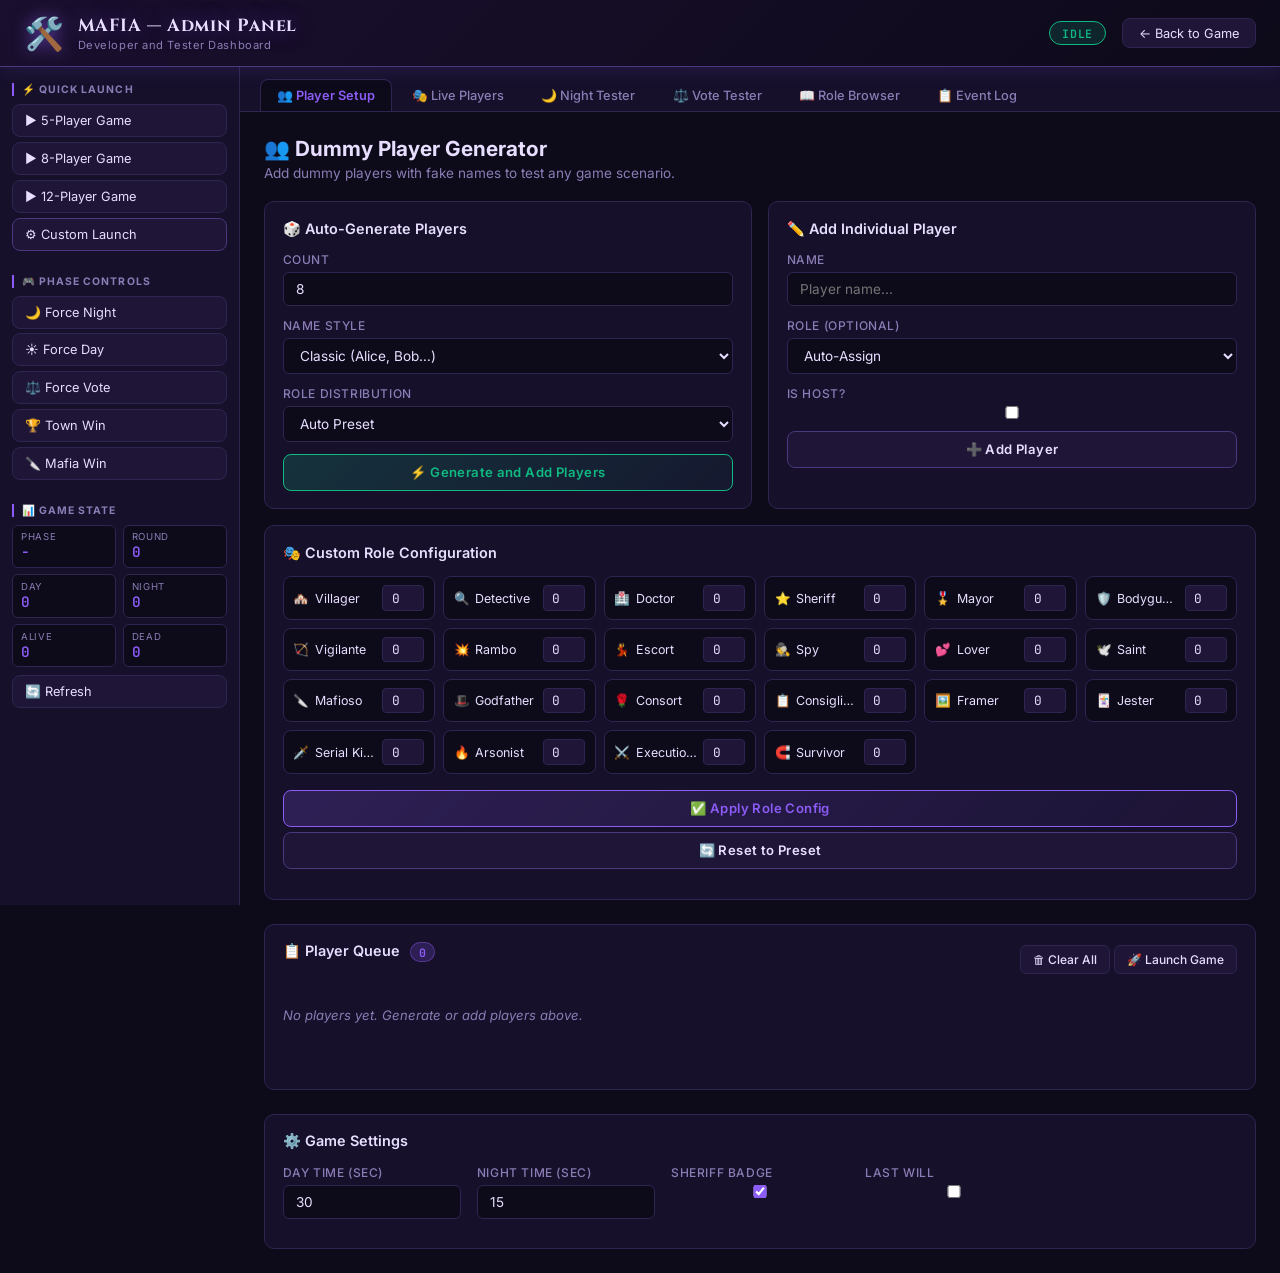
<file: admin.html>
<!DOCTYPE html>
<html lang="en">
<head>
  <meta charset="UTF-8" />
  <meta name="viewport" content="width=device-width, initial-scale=1.0" />
  <title>Admin Panel - MAFIA Game</title>
  <link rel="preconnect" href="https://fonts.googleapis.com" />
  <link rel="preconnect" href="https://fonts.gstatic.com" crossorigin />
  <link href="https://fonts.googleapis.com/css2?family=Cinzel:wght@400;600;700;900&family=Inter:wght@300;400;500;600;700&family=JetBrains+Mono:wght@400;500&display=swap" rel="stylesheet" />
  <link rel="stylesheet" href="admin.css" />
</head>
<body>
  <header class="admin-header">
    <div class="header-left">
      <span class="header-logo">🛠️</span>
      <div>
        <h1 class="header-title">MAFIA — Admin Panel</h1>
        <p class="header-sub">Developer and Tester Dashboard</p>
      </div>
    </div>
    <div class="header-right">
      <span class="status-badge" id="status-badge">● IDLE</span>
      <a href="index.html" class="btn-header">← Back to Game</a>
    </div>
  </header>

  <div class="admin-layout">
    <aside class="admin-sidebar">
      <div class="sidebar-section">
        <h3 class="sidebar-title">⚡ Quick Launch</h3>
        <button class="sidebar-btn btn-green" onclick="Admin.quickStart(5)">▶ 5-Player Game</button>
        <button class="sidebar-btn btn-green" onclick="Admin.quickStart(8)">▶ 8-Player Game</button>
        <button class="sidebar-btn btn-green" onclick="Admin.quickStart(12)">▶ 12-Player Game</button>
        <button class="sidebar-btn btn-purple" onclick="Admin.quickStartCustom()">⚙ Custom Launch</button>
      </div>
      <div class="sidebar-section">
        <h3 class="sidebar-title">🎮 Phase Controls</h3>
        <button class="sidebar-btn" onclick="Admin.gotoNight()">🌙 Force Night</button>
        <button class="sidebar-btn" onclick="Admin.gotoDay()">☀️ Force Day</button>
        <button class="sidebar-btn" onclick="Admin.gotoVote()">⚖️ Force Vote</button>
        <button class="sidebar-btn btn-red" onclick="Admin.forceWin('town')">🏆 Town Win</button>
        <button class="sidebar-btn btn-red" onclick="Admin.forceWin('mafia')">🔪 Mafia Win</button>
      </div>
      <div class="sidebar-section">
        <h3 class="sidebar-title">📊 Game State</h3>
        <div class="state-grid" id="state-grid">
          <div class="state-item"><span class="state-label">Phase</span><span class="state-val" id="sv-phase">—</span></div>
          <div class="state-item"><span class="state-label">Round</span><span class="state-val" id="sv-round">0</span></div>
          <div class="state-item"><span class="state-label">Day</span><span class="state-val" id="sv-day">0</span></div>
          <div class="state-item"><span class="state-label">Night</span><span class="state-val" id="sv-night">0</span></div>
          <div class="state-item"><span class="state-label">Alive</span><span class="state-val" id="sv-alive">0</span></div>
          <div class="state-item"><span class="state-label">Dead</span><span class="state-val" id="sv-dead">0</span></div>
        </div>
        <button class="sidebar-btn" onclick="Admin.refreshState()" style="margin-top:0.5rem">🔄 Refresh</button>
      </div>
    </aside>

    <main class="admin-main">
      <div class="tab-bar">
        <button class="tab-btn active" onclick="Admin.switchTab('tab-setup', this)">👥 Player Setup</button>
        <button class="tab-btn" onclick="Admin.switchTab('tab-players', this)">🎭 Live Players</button>
        <button class="tab-btn" onclick="Admin.switchTab('tab-night', this)">🌙 Night Tester</button>
        <button class="tab-btn" onclick="Admin.switchTab('tab-vote', this)">⚖️ Vote Tester</button>
        <button class="tab-btn" onclick="Admin.switchTab('tab-roles', this)">📖 Role Browser</button>
        <button class="tab-btn" onclick="Admin.switchTab('tab-log', this)">📋 Event Log</button>
      </div>

      <!-- TAB: PLAYER SETUP -->
      <div class="tab-content active" id="tab-setup">
        <div class="panel">
          <div class="panel-header">
            <h2>👥 Dummy Player Generator</h2>
            <p>Add dummy players with fake names to test any game scenario.</p>
          </div>
          <div class="setup-grid">
            <div class="card">
              <h3 class="card-title">🎲 Auto-Generate Players</h3>
              <div class="form-row"><label>Count</label><input type="number" id="gen-count" class="admin-input" value="8" min="1" max="16" /></div>
              <div class="form-row">
                <label>Name Style</label>
                <select id="gen-style" class="admin-select">
                  <option value="classic">Classic (Alice, Bob…)</option>
                  <option value="medieval">Medieval (Arthur, Merlin…)</option>
                  <option value="mystery">Mystery (Shadow, Ghost…)</option>
                  <option value="random">Random Mix</option>
                </select>
              </div>
              <div class="form-row">
                <label>Role Distribution</label>
                <select id="gen-roles" class="admin-select">
                  <option value="preset">Auto Preset</option>
                  <option value="all_town">All Town</option>
                  <option value="all_mafia">Heavy Mafia</option>
                  <option value="custom">Custom (below)</option>
                </select>
              </div>
              <button class="btn-action btn-green" onclick="Admin.generatePlayers()">⚡ Generate and Add Players</button>
            </div>
            <div class="card">
              <h3 class="card-title">✏️ Add Individual Player</h3>
              <div class="form-row"><label>Name</label><input type="text" id="add-name" class="admin-input" placeholder="Player name..." maxlength="20" /></div>
              <div class="form-row">
                <label>Role (optional)</label>
                <select id="add-role" class="admin-select"><option value="auto">Auto-Assign</option></select>
              </div>
              <div class="form-row">
                <label>Is Host?</label>
                <input type="checkbox" id="add-ishost" style="width:auto;accent-color:var(--a-purple)" />
              </div>
              <button class="btn-action" onclick="Admin.addPlayer()">➕ Add Player</button>
            </div>
            <div class="card full-width">
              <h3 class="card-title">🎭 Custom Role Configuration</h3>
              <div class="role-config-grid" id="role-config-grid"></div>
              <div class="form-row" style="margin-top:1rem">
                <button class="btn-action btn-purple" onclick="Admin.applyCustomRoles()">✅ Apply Role Config</button>
                <button class="btn-action" onclick="Admin.resetRoleConfig()" style="background:var(--a-surface2)">🔄 Reset to Preset</button>
              </div>
            </div>
          </div>
          <div class="card" style="margin-top:1.5rem">
            <div class="card-header-row">
              <h3 class="card-title">📋 Player Queue <span class="badge" id="queue-count">0</span></h3>
              <div>
                <button class="btn-small btn-red" onclick="Admin.clearPlayers()">🗑 Clear All</button>
                <button class="btn-small btn-green" onclick="Admin.launchGame()">🚀 Launch Game</button>
              </div>
            </div>
            <div class="player-queue" id="player-queue"><p class="empty-hint">No players yet. Generate or add players above.</p></div>
          </div>
          <div class="card" style="margin-top:1.5rem">
            <h3 class="card-title">⚙️ Game Settings</h3>
            <div class="settings-row">
              <div class="form-row"><label>Day Time (sec)</label><input type="number" id="cfg-daytime" class="admin-input" value="30" min="0" max="600" /></div>
              <div class="form-row"><label>Night Time (sec)</label><input type="number" id="cfg-nighttime" class="admin-input" value="15" min="0" max="120" /></div>
              <div class="form-row"><label>Sheriff Badge</label><input type="checkbox" id="cfg-sheriff" checked style="width:auto;accent-color:var(--a-purple)" /></div>
              <div class="form-row"><label>Last Will</label><input type="checkbox" id="cfg-lastwill" style="width:auto;accent-color:var(--a-purple)" /></div>
            </div>
          </div>
        </div>
      </div>

      <!-- TAB: LIVE PLAYERS -->
      <div class="tab-content" id="tab-players">
        <div class="panel">
          <div class="panel-header">
            <h2>🎭 Live Player Inspector</h2>
            <p>Inspect every player's role, status, and manipulate game state mid-game.</p>
          </div>
          <div class="toolbar">
            <button class="btn-small" onclick="Admin.refreshPlayers()">🔄 Refresh</button>
            <button class="btn-small btn-red" onclick="Admin.killAll()">💀 Kill All</button>
            <button class="btn-small btn-green" onclick="Admin.reviveAll()">💚 Revive All</button>
            <button class="btn-small btn-purple" onclick="Admin.shuffleRoles()">🎲 Shuffle Roles</button>
          </div>
          <div class="players-inspector" id="players-inspector">
            <p class="empty-hint">No game running. Launch a game from the Player Setup tab.</p>
          </div>
        </div>
      </div>

      <!-- TAB: NIGHT TESTER -->
      <div class="tab-content" id="tab-night">
        <div class="panel">
          <div class="panel-header">
            <h2>🌙 Night Action Tester</h2>
            <p>Manually submit night actions for any role and resolve them.</p>
          </div>
          <div class="night-tester-grid">
            <div class="card">
              <h3 class="card-title">🎯 Submit Night Action</h3>
              <div class="form-row"><label>Actor (Player)</label><select id="night-actor" class="admin-select"></select></div>
              <div class="form-row">
                <label>Action Type</label>
                <select id="night-action-type" class="admin-select">
                  <option value="mafia_kill">Mafia Kill</option>
                  <option value="investigate">Investigate (Detective)</option>
                  <option value="heal">Heal (Doctor)</option>
                  <option value="roleblock">Roleblock (Escort/Consort)</option>
                  <option value="sk_kill">SK Kill (Serial Killer)</option>
                  <option value="guard">Guard (Bodyguard)</option>
                  <option value="consigliere">Identify (Consigliere)</option>
                  <option value="vigilante">Shoot (Vigilante)</option>
                </select>
              </div>
              <div class="form-row"><label>Target</label><select id="night-target" class="admin-select"></select></div>
              <button class="btn-action btn-purple" onclick="Admin.submitNightAction()">⚡ Submit Action</button>
              <button class="btn-action btn-red" style="margin-top:0.5rem" onclick="Admin.resolveNight()">🔮 Resolve Night</button>
            </div>
            <div class="card">
              <h3 class="card-title">📋 Pending Night Actions</h3>
              <div class="pending-actions" id="pending-actions"><p class="empty-hint">No actions submitted yet.</p></div>
              <button class="btn-action" onclick="Admin.clearNightActions()" style="background:var(--a-surface2);margin-top:0.75rem">🗑 Clear Actions</button>
            </div>
            <div class="card full-width">
              <h3 class="card-title">🌅 Night Resolution Result</h3>
              <div class="resolution-result" id="resolution-result"><p class="empty-hint">Resolve a night to see results here.</p></div>
            </div>
          </div>
        </div>
      </div>

      <!-- TAB: VOTE TESTER -->
      <div class="tab-content" id="tab-vote">
        <div class="panel">
          <div class="panel-header">
            <h2>⚖️ Vote and Elimination Tester</h2>
            <p>Simulate voting, nominations, and eliminations directly.</p>
          </div>
          <div class="vote-tester-grid">
            <div class="card">
              <h3 class="card-title">🗳️ Cast Vote</h3>
              <div class="form-row"><label>Voter</label><select id="vote-voter" class="admin-select"></select></div>
              <div class="form-row"><label>Target</label><select id="vote-target" class="admin-select"></select></div>
              <button class="btn-action btn-purple" onclick="Admin.castVote()">⚖️ Cast Vote</button>
              <button class="btn-action btn-red" style="margin-top:0.5rem" onclick="Admin.resolveVote()">✂️ Resolve Vote</button>
            </div>
            <div class="card">
              <h3 class="card-title">💀 Direct Elimination</h3>
              <div class="form-row"><label>Player</label><select id="elim-target" class="admin-select"></select></div>
              <div class="form-row">
                <label>Cause</label>
                <select id="elim-cause" class="admin-select">
                  <option value="voted_out">Voted Out</option>
                  <option value="night_kill">Night Kill</option>
                  <option value="sheriff">Shot by Sheriff</option>
                </select>
              </div>
              <button class="btn-action btn-red" onclick="Admin.eliminatePlayer()">💀 Eliminate</button>
            </div>
            <div class="card full-width">
              <h3 class="card-title">📊 Vote Tally</h3>
              <div id="admin-vote-tally" class="vote-tally-display"><p class="empty-hint">No votes yet.</p></div>
              <button class="btn-action" onclick="Admin.clearVotes()" style="background:var(--a-surface2);margin-top:0.75rem">🗑 Clear Votes</button>
            </div>
          </div>
        </div>
      </div>

      <!-- TAB: ROLE BROWSER -->
      <div class="tab-content" id="tab-roles">
        <div class="panel">
          <div class="panel-header">
            <h2>📖 Role Browser</h2>
            <p>View all roles, their properties, and test assigning them to players.</p>
          </div>
          <div class="roles-filter-bar">
            <button class="role-filter-btn active" onclick="Admin.filterRoles('all', this)">All</button>
            <button class="role-filter-btn" onclick="Admin.filterRoles('town', this)">🏘️ Town</button>
            <button class="role-filter-btn" onclick="Admin.filterRoles('mafia', this)">🔪 Mafia</button>
            <button class="role-filter-btn" onclick="Admin.filterRoles('neutral', this)">⚖️ Neutral</button>
          </div>
          <div class="roles-browser" id="roles-browser"></div>
        </div>
      </div>

      <!-- TAB: EVENT LOG -->
      <div class="tab-content" id="tab-log">
        <div class="panel">
          <div class="panel-header">
            <h2>📋 Event Log</h2>
            <p>Real-time log of all game events and admin actions.</p>
          </div>
          <div class="toolbar">
            <button class="btn-small btn-red" onclick="Admin.clearLog()">🗑 Clear Log</button>
            <button class="btn-small" onclick="Admin.exportLog()">📥 Export</button>
            <label class="toggle-row"><input type="checkbox" id="log-auto-scroll" checked /><span>Auto-scroll</span></label>
          </div>
          <div class="event-log" id="event-log">
            <div class="log-entry log-info">[ADMIN] Admin panel loaded. Ready to test.</div>
          </div>
        </div>
      </div>
    </main>
  </div>

  <div class="admin-toast-container" id="admin-toast-container"></div>
  <div class="admin-modal-overlay" id="admin-modal-overlay" style="display:none">
    <div class="admin-modal" id="admin-modal">
      <div class="admin-modal-header" id="admin-modal-header"></div>
      <div class="admin-modal-body" id="admin-modal-body"></div>
      <div class="admin-modal-footer" id="admin-modal-footer"></div>
    </div>
  </div>

  <script src="roles.js"></script>
  <script src="network.js"></script>
  <script src="game.js"></script>
  <script src="js/admin/core.js"></script>
  <script src="js/admin/setup.js"></script>
  <script src="js/admin/players.js"></script>
  <script src="js/admin/night.js"></script>
  <script src="js/admin/vote.js"></script>
  <script src="js/admin/roles.js"></script>
</body>
</html>
</file>
<file: admin.css>
﻿/* ================================================================
   admin.css — MAFIA Game Admin Panel Styles
================================================================ */

:root {
  --a-bg: #0d0a1a;
  --a-surface: #16102b;
  --a-surface2: #1e1537;
  --a-border: #2e2550;
  --a-border-bright: #4a3880;
  --a-text: #e8deff;
  --a-text-muted: #8b7db5;
  --a-purple: #8b5cf6;
  --a-pink: #ec4899;
  --a-green: #10b981;
  --a-red: #ef4444;
  --a-yellow: #f59e0b;
  --a-blue: #3b82f6;
  --a-cyan: #06b6d4;
  --font-mono: 'JetBrains Mono', monospace;
  --font-body: 'Inter', sans-serif;
  --font-display: 'Cinzel', serif;
  --radius: 10px;
  --shadow: 0 4px 24px rgba(0,0,0,.4);
}

* { box-sizing: border-box; margin: 0; padding: 0; }

body { font-family: var(--font-body); background: var(--a-bg); color: var(--a-text); min-height: 100vh; font-size: 14px; }

.admin-header { display: flex; align-items: center; justify-content: space-between; padding: .85rem 1.5rem; background: linear-gradient(135deg,#1a0f2e,#0d0a1a); border-bottom: 1px solid var(--a-border-bright); box-shadow: 0 2px 20px rgba(139,92,246,.15); position: sticky; top: 0; z-index: 100; }

.header-left { display: flex; align-items: center; gap: .85rem; }
.header-logo { font-size: 2rem; filter: drop-shadow(0 0 8px rgba(139,92,246,.6)); }
.header-title { font-family: var(--font-display); font-size: 1.1rem; font-weight: 700; letter-spacing: .05em; text-shadow: 0 0 20px rgba(139,92,246,.5); }
.header-sub { font-size: .7rem; color: var(--a-text-muted); letter-spacing: .05em; }
.header-right { display: flex; align-items: center; gap: 1rem; }

.status-badge { background: rgba(16,185,129,.15); color: var(--a-green); border: 1px solid var(--a-green); padding: .2rem .75rem; border-radius: 20px; font-size: .72rem; font-weight: 600; font-family: var(--font-mono); letter-spacing: .06em; transition: all .3s; }
.status-badge.running { color: var(--a-purple); border-color: var(--a-purple); background: rgba(139,92,246,.15); animation: pulse-badge 1.5s infinite; }
@keyframes pulse-badge { 0%,100%{opacity:1}50%{opacity:.6} }

.btn-header { background: var(--a-surface2); color: var(--a-text); border: 1px solid var(--a-border); padding: .4rem 1rem; border-radius: 8px; font-size: .8rem; font-family: var(--font-body); cursor: pointer; text-decoration: none; transition: all .2s; }
.btn-header:hover { border-color: var(--a-purple); color: var(--a-purple); }

.admin-layout { display: grid; grid-template-columns: 240px 1fr; min-height: calc(100vh - 62px); }

.admin-sidebar { background: var(--a-surface); border-right: 1px solid var(--a-border); padding: 1rem .75rem; overflow-y: auto; position: sticky; top: 62px; height: calc(100vh - 62px); }
.sidebar-section { margin-bottom: 1.5rem; }
.sidebar-title { font-size: .65rem; font-weight: 700; letter-spacing: .1em; color: var(--a-text-muted); text-transform: uppercase; margin-bottom: .5rem; border-left: 2px solid var(--a-purple); padding-left: .5rem; }
.sidebar-btn { display: block; width: 100%; padding: .5rem .75rem; margin-bottom: .3rem; background: var(--a-surface2); color: var(--a-text); border: 1px solid var(--a-border); border-radius: 8px; font-family: var(--font-body); font-size: .8rem; cursor: pointer; text-align: left; transition: all .2s; }
.sidebar-btn:hover { border-color: var(--a-purple); background: rgba(139,92,246,.1); transform: translateX(2px); }
.sidebar-btn.btn-green:hover { border-color: var(--a-green); background: rgba(16,185,129,.1); }
.sidebar-btn.btn-purple { border-color: var(--a-border-bright); }
.sidebar-btn.btn-purple:hover { border-color: var(--a-purple); background: rgba(139,92,246,.15); }
.sidebar-btn.btn-red:hover { border-color: var(--a-red); background: rgba(239,68,68,.1); color: var(--a-red); }

.state-grid { display: grid; grid-template-columns: 1fr 1fr; gap: .4rem; }
.state-item { background: var(--a-bg); border: 1px solid var(--a-border); border-radius: 6px; padding: .35rem .5rem; }
.state-label { display: block; font-size: .6rem; color: var(--a-text-muted); text-transform: uppercase; letter-spacing: .07em; }
.state-val { display: block; font-family: var(--font-mono); font-size: .9rem; font-weight: 600; color: var(--a-purple); }

.admin-main { display: flex; flex-direction: column; overflow: hidden; }
.tab-bar { display: flex; gap: .2rem; padding: .75rem 1.25rem 0; background: var(--a-surface); border-bottom: 1px solid var(--a-border); overflow-x: auto; }
.tab-btn { padding: .5rem 1rem; background: transparent; color: var(--a-text-muted); border: 1px solid transparent; border-radius: 8px 8px 0 0; font-family: var(--font-body); font-size: .8rem; font-weight: 500; cursor: pointer; white-space: nowrap; transition: all .2s; border-bottom: none; }
.tab-btn:hover { color: var(--a-text); background: rgba(139,92,246,.1); }
.tab-btn.active { background: var(--a-bg); color: var(--a-purple); border-color: var(--a-border); border-bottom-color: var(--a-bg); font-weight: 600; }

.tab-content { display: none; flex: 1; overflow-y: auto; }
.tab-content.active { display: block; }

.panel { padding: 1.5rem; max-width: 1200px; }
.panel-header { margin-bottom: 1.25rem; }
.panel-header h2 { font-size: 1.3rem; font-weight: 700; margin-bottom: .25rem; }
.panel-header p { color: var(--a-text-muted); font-size: .85rem; }

.card { background: var(--a-surface); border: 1px solid var(--a-border); border-radius: var(--radius); padding: 1.1rem; transition: border-color .2s; }
.card:hover { border-color: var(--a-border-bright); }
.card-title { font-size: .9rem; font-weight: 600; margin-bottom: .9rem; }
.card-header-row { display: flex; align-items: center; justify-content: space-between; margin-bottom: .9rem; }

.setup-grid { display: grid; grid-template-columns: 1fr 1fr; gap: 1rem; }
.setup-grid .full-width { grid-column: 1/-1; }
.night-tester-grid { display: grid; grid-template-columns: 1fr 1fr; gap: 1rem; }
.night-tester-grid .full-width { grid-column: 1/-1; }
.vote-tester-grid { display: grid; grid-template-columns: 1fr 1fr; gap: 1rem; }
.vote-tester-grid .full-width { grid-column: 1/-1; }

.form-row { display: flex; flex-direction: column; gap: .3rem; margin-bottom: .75rem; }
.form-row label { font-size: .75rem; color: var(--a-text-muted); font-weight: 500; text-transform: uppercase; letter-spacing: .05em; }
.admin-input { background: var(--a-bg); border: 1px solid var(--a-border); border-radius: 6px; padding: .5rem .75rem; color: var(--a-text); font-family: var(--font-body); font-size: .85rem; outline: none; transition: border-color .2s; width: 100%; }
.admin-input:focus { border-color: var(--a-purple); box-shadow: 0 0 0 2px rgba(139,92,246,.15); }
.admin-select { background: var(--a-bg); border: 1px solid var(--a-border); border-radius: 6px; padding: .5rem .75rem; color: var(--a-text); font-family: var(--font-body); font-size: .85rem; outline: none; cursor: pointer; width: 100%; transition: border-color .2s; }
.admin-select:focus { border-color: var(--a-purple); }
.settings-row { display: grid; grid-template-columns: repeat(auto-fill,minmax(160px,1fr)); gap: 1rem; }

.btn-action { display: block; width: 100%; padding: .6rem 1rem; background: var(--a-surface2); color: var(--a-text); border: 1px solid var(--a-border-bright); border-radius: 8px; font-family: var(--font-body); font-size: .82rem; font-weight: 600; cursor: pointer; text-align: center; transition: all .2s; letter-spacing: .03em; }
.btn-action:hover { transform: translateY(-1px); box-shadow: 0 4px 12px rgba(0,0,0,.3); }
.btn-action.btn-green { background: linear-gradient(135deg,rgba(16,185,129,.2),rgba(16,185,129,.05)); border-color: var(--a-green); color: var(--a-green); }
.btn-action.btn-green:hover { background: rgba(16,185,129,.3); box-shadow: 0 4px 16px rgba(16,185,129,.3); }
.btn-action.btn-purple { background: linear-gradient(135deg,rgba(139,92,246,.2),rgba(139,92,246,.05)); border-color: var(--a-purple); color: var(--a-purple); }
.btn-action.btn-purple:hover { background: rgba(139,92,246,.3); box-shadow: 0 4px 16px rgba(139,92,246,.3); }
.btn-action.btn-red { background: linear-gradient(135deg,rgba(239,68,68,.2),rgba(239,68,68,.05)); border-color: var(--a-red); color: var(--a-red); }
.btn-action.btn-red:hover { background: rgba(239,68,68,.3); box-shadow: 0 4px 16px rgba(239,68,68,.3); }

.btn-small { display: inline-flex; align-items: center; gap: .3rem; padding: .35rem .75rem; background: var(--a-surface2); color: var(--a-text); border: 1px solid var(--a-border); border-radius: 6px; font-family: var(--font-body); font-size: .75rem; font-weight: 500; cursor: pointer; transition: all .2s; white-space: nowrap; }
.btn-small:hover { border-color: var(--a-purple); color: var(--a-purple); }
.btn-small.btn-red:hover { border-color: var(--a-red); color: var(--a-red); }
.btn-small.btn-green:hover { border-color: var(--a-green); color: var(--a-green); }
.btn-small.btn-purple:hover { border-color: var(--a-purple); color: var(--a-purple); }

.toolbar { display: flex; align-items: center; gap: .5rem; margin-bottom: 1rem; flex-wrap: wrap; }
.toggle-row { display: flex; align-items: center; gap: .4rem; cursor: pointer; font-size: .8rem; color: var(--a-text-muted); }

.badge { display: inline-block; background: rgba(139,92,246,.2); color: var(--a-purple); border: 1px solid rgba(139,92,246,.4); border-radius: 10px; padding: .1rem .5rem; font-size: .72rem; font-weight: 700; font-family: var(--font-mono); vertical-align: middle; margin-left: .4rem; }

.player-queue { min-height: 80px; display: flex; flex-wrap: wrap; gap: .5rem; padding: .5rem 0; }
.queue-player-chip { display: inline-flex; align-items: center; gap: .4rem; background: var(--a-bg); border: 1px solid var(--a-border); border-radius: 20px; padding: .3rem .6rem .3rem .4rem; font-size: .78rem; cursor: default; transition: all .2s; }
.queue-player-chip:hover { border-color: var(--a-border-bright); }
.chip-avatar { font-size: 1rem; line-height: 1; }
.chip-name { font-weight: 500; max-width: 90px; overflow: hidden; text-overflow: ellipsis; white-space: nowrap; }
.chip-role { font-size: .65rem; color: var(--a-text-muted); font-family: var(--font-mono); }
.chip-host { font-size: .6rem; background: rgba(246,201,14,.15); color: #f6c90e; border: 1px solid rgba(246,201,14,.3); border-radius: 4px; padding: .05rem .3rem; }
.chip-remove { background: none; border: none; color: var(--a-text-muted); cursor: pointer; padding: 0; font-size: .8rem; line-height: 1; margin-left: .2rem; transition: color .2s; }
.chip-remove:hover { color: var(--a-red); }

.empty-hint { color: var(--a-text-muted); font-size: .82rem; font-style: italic; padding: .5rem 0; }

.role-config-grid { display: grid; grid-template-columns: repeat(auto-fill,minmax(150px,1fr)); gap: .5rem; }
.role-cfg-item { display: flex; align-items: center; justify-content: space-between; background: var(--a-bg); border: 1px solid var(--a-border); border-radius: 8px; padding: .5rem .6rem; gap: .4rem; transition: border-color .2s; }
.role-cfg-item:hover { border-color: var(--a-border-bright); }
.role-cfg-label { display: flex; align-items: center; gap: .35rem; font-size: .78rem; min-width: 0; overflow: hidden; }
.role-cfg-icon { flex-shrink: 0; }
.role-cfg-name { overflow: hidden; text-overflow: ellipsis; white-space: nowrap; }
.role-cfg-count { width: 42px; background: var(--a-surface2); border: 1px solid var(--a-border); border-radius: 4px; padding: .2rem .4rem; color: var(--a-text); font-family: var(--font-mono); font-size: .8rem; text-align: center; outline: none; flex-shrink: 0; }
.role-cfg-count:focus { border-color: var(--a-purple); }

.players-inspector { display: grid; grid-template-columns: repeat(auto-fill,minmax(260px,1fr)); gap: .75rem; }
.player-card { background: var(--a-surface); border: 1px solid var(--a-border); border-radius: var(--radius); padding: .85rem; position: relative; transition: all .2s; }
.player-card:hover { border-color: var(--a-border-bright); transform: translateY(-1px); }
.player-card.dead { opacity: .55; filter: grayscale(.5); }
.pc-header { display: flex; align-items: center; gap: .6rem; margin-bottom: .6rem; }
.pc-avatar { width: 36px; height: 36px; border-radius: 50%; background: linear-gradient(135deg,var(--a-purple),var(--a-pink)); display: flex; align-items: center; justify-content: center; font-size: 1rem; flex-shrink: 0; }
.pc-info { flex: 1; min-width: 0; }
.pc-name { font-weight: 600; font-size: .9rem; overflow: hidden; text-overflow: ellipsis; white-space: nowrap; }
.pc-id { font-family: var(--font-mono); font-size: .6rem; color: var(--a-text-muted); }
.pc-status { font-size: .7rem; padding: .15rem .4rem; border-radius: 4px; font-weight: 600; font-family: var(--font-mono); }
.pc-status.alive { background: rgba(16,185,129,.15); color: var(--a-green); border: 1px solid rgba(16,185,129,.3); }
.pc-status.dead { background: rgba(239,68,68,.15); color: var(--a-red); border: 1px solid rgba(239,68,68,.3); }
.pc-role { display: flex; align-items: center; gap: .4rem; padding: .4rem .6rem; border-radius: 6px; background: var(--a-bg); margin-bottom: .6rem; font-size: .8rem; }
.pc-role-icon { font-size: 1.1rem; }
.pc-role-name { font-weight: 600; }
.pc-role-team { margin-left: auto; font-size: .65rem; font-weight: 700; text-transform: uppercase; letter-spacing: .07em; }
.pc-role-team.town { color: var(--a-green); }
.pc-role-team.mafia { color: var(--a-red); }
.pc-role-team.neutral { color: var(--a-yellow); }
.pc-actions { display: flex; gap: .35rem; flex-wrap: wrap; }
.pc-btn { flex: 1; min-width: 60px; padding: .3rem .5rem; background: var(--a-surface2); color: var(--a-text-muted); border: 1px solid var(--a-border); border-radius: 5px; font-size: .7rem; cursor: pointer; text-align: center; transition: all .2s; font-family: var(--font-body); }
.pc-btn:hover { border-color: var(--a-purple); color: var(--a-purple); }
.pc-btn.kill:hover { border-color: var(--a-red); color: var(--a-red); }
.pc-btn.revive:hover { border-color: var(--a-green); color: var(--a-green); }
.pc-role-select { width: 100%; margin-top: .4rem; background: var(--a-bg); border: 1px solid var(--a-border); border-radius: 5px; padding: .3rem .5rem; color: var(--a-text); font-family: var(--font-body); font-size: .75rem; cursor: pointer; outline: none; }
.pc-role-select:focus { border-color: var(--a-purple); }

.pending-actions { min-height: 100px; display: flex; flex-direction: column; gap: .4rem; }
.pending-action-item { background: var(--a-bg); border: 1px solid var(--a-border); border-radius: 6px; padding: .4rem .6rem; font-size: .78rem; display: flex; align-items: center; gap: .5rem; }
.resolution-result { min-height: 80px; display: flex; flex-wrap: wrap; gap: .5rem; align-items: flex-start; }
.res-item { background: var(--a-bg); border-radius: 8px; padding: .6rem .9rem; font-size: .82rem; border-left: 3px solid var(--a-purple); }
.res-item.kill { border-left-color: var(--a-red); }
.res-item.saved { border-left-color: var(--a-green); }
.res-item.investigate { border-left-color: var(--a-blue); }

.vote-tally-display { min-height: 80px; display: flex; flex-direction: column; gap: .4rem; }
.tally-row { display: flex; align-items: center; gap: .75rem; padding: .3rem 0; }
.tally-name { width: 100px; font-size: .82rem; font-weight: 500; white-space: nowrap; overflow: hidden; text-overflow: ellipsis; }
.tally-bar-bg { flex: 1; height: 6px; background: var(--a-bg); border-radius: 3px; overflow: hidden; }
.tally-bar-fill { height: 100%; background: linear-gradient(90deg,var(--a-purple),var(--a-pink)); border-radius: 3px; transition: width .4s ease; }
.tally-count { width: 24px; text-align: right; font-family: var(--font-mono); font-size: .8rem; color: var(--a-purple); }

.roles-filter-bar { display: flex; gap: .4rem; margin-bottom: 1rem; flex-wrap: wrap; }
.role-filter-btn { padding: .35rem .85rem; background: var(--a-surface2); color: var(--a-text-muted); border: 1px solid var(--a-border); border-radius: 20px; font-family: var(--font-body); font-size: .78rem; cursor: pointer; transition: all .2s; }
.role-filter-btn:hover,.role-filter-btn.active { background: rgba(139,92,246,.15); border-color: var(--a-purple); color: var(--a-purple); }
.roles-browser { display: grid; grid-template-columns: repeat(auto-fill,minmax(300px,1fr)); gap: .75rem; }
.role-card { background: var(--a-surface); border: 1px solid var(--a-border); border-radius: var(--radius); padding: .9rem; transition: all .2s; position: relative; overflow: hidden; }
.role-card::before { content:''; position: absolute; top: 0; left: 0; right: 0; height: 2px; background: var(--role-color,var(--a-purple)); }
.role-card:hover { border-color: var(--a-border-bright); transform: translateY(-2px); box-shadow: var(--shadow); }
.rc-header { display: flex; align-items: center; gap: .6rem; margin-bottom: .5rem; }
.rc-icon { font-size: 1.6rem; }
.rc-name { font-size: 1rem; font-weight: 700; }
.rc-team { margin-left: auto; font-size: .65rem; font-weight: 700; text-transform: uppercase; letter-spacing: .1em; padding: .15rem .5rem; border-radius: 4px; }
.rc-team.town { background: rgba(16,185,129,.15); color: var(--a-green); }
.rc-team.mafia { background: rgba(239,68,68,.15); color: var(--a-red); }
.rc-team.neutral { background: rgba(245,158,11,.15); color: var(--a-yellow); }
.rc-desc { font-size: .78rem; color: var(--a-text-muted); line-height: 1.5; margin-bottom: .5rem; }
.rc-ability { font-size: .75rem; color: var(--a-yellow); background: rgba(245,158,11,.08); border: 1px solid rgba(245,158,11,.2); border-radius: 6px; padding: .35rem .5rem; line-height: 1.4; margin-bottom: .5rem; }
.rc-meta { display: flex; flex-wrap: wrap; gap: .3rem; }
.rc-meta-tag { font-size: .65rem; font-family: var(--font-mono); background: var(--a-bg); border: 1px solid var(--a-border); border-radius: 4px; padding: .1rem .4rem; color: var(--a-text-muted); }

.event-log { background: var(--a-bg); border: 1px solid var(--a-border); border-radius: var(--radius); padding: .75rem; height: calc(100vh - 280px); overflow-y: auto; font-family: var(--font-mono); font-size: .78rem; line-height: 1.7; }
.log-entry { padding: .1rem 0; border-bottom: 1px solid rgba(46,37,80,.3); }
.log-entry:last-child { border-bottom: none; }
.log-info { color: var(--a-text-muted); }
.log-success { color: var(--a-green); }
.log-error { color: var(--a-red); }
.log-warn { color: var(--a-yellow); }
.log-event { color: var(--a-purple); }
.log-action { color: var(--a-cyan); }

.admin-toast-container { position: fixed; bottom: 1.5rem; right: 1.5rem; z-index: 9999; display: flex; flex-direction: column; gap: .5rem; pointer-events: none; }
.admin-toast { background: var(--a-surface); border: 1px solid var(--a-border-bright); border-radius: 10px; padding: .7rem 1.1rem; font-size: .82rem; box-shadow: var(--shadow); animation: toast-in .3s ease; pointer-events: auto; max-width: 320px; }
.admin-toast.success { border-color: var(--a-green); }
.admin-toast.error { border-color: var(--a-red); }
.admin-toast.warn { border-color: var(--a-yellow); }
@keyframes toast-in { from{transform:translateX(120%);opacity:0} to{transform:translateX(0);opacity:1} }

.admin-modal-overlay { position: fixed; inset: 0; background: rgba(0,0,0,.75); z-index: 10000; display: flex; align-items: center; justify-content: center; backdrop-filter: blur(4px); }
.admin-modal { background: var(--a-surface); border: 1px solid var(--a-border-bright); border-radius: 16px; width: 90%; max-width: 440px; box-shadow: 0 20px 60px rgba(0,0,0,.6); overflow: hidden; }
.admin-modal-header { padding: 1.25rem 1.5rem 1rem; font-size: 1.1rem; font-weight: 700; border-bottom: 1px solid var(--a-border); }
.admin-modal-body { padding: 1rem 1.5rem; color: var(--a-text-muted); font-size: .9rem; line-height: 1.6; }
.admin-modal-footer { padding: .75rem 1.5rem 1.25rem; display: flex; gap: .5rem; justify-content: flex-end; }

::-webkit-scrollbar { width: 6px; height: 6px; }
::-webkit-scrollbar-track { background: var(--a-bg); }
::-webkit-scrollbar-thumb { background: var(--a-border-bright); border-radius: 3px; }
::-webkit-scrollbar-thumb:hover { background: var(--a-purple); }

@media(max-width:768px){.admin-layout{grid-template-columns:1fr}.admin-sidebar{position:static;height:auto}.setup-grid,.night-tester-grid,.vote-tester-grid{grid-template-columns:1fr}.roles-browser{grid-template-columns:1fr}.players-inspector{grid-template-columns:1fr 1fr}}
</file>
